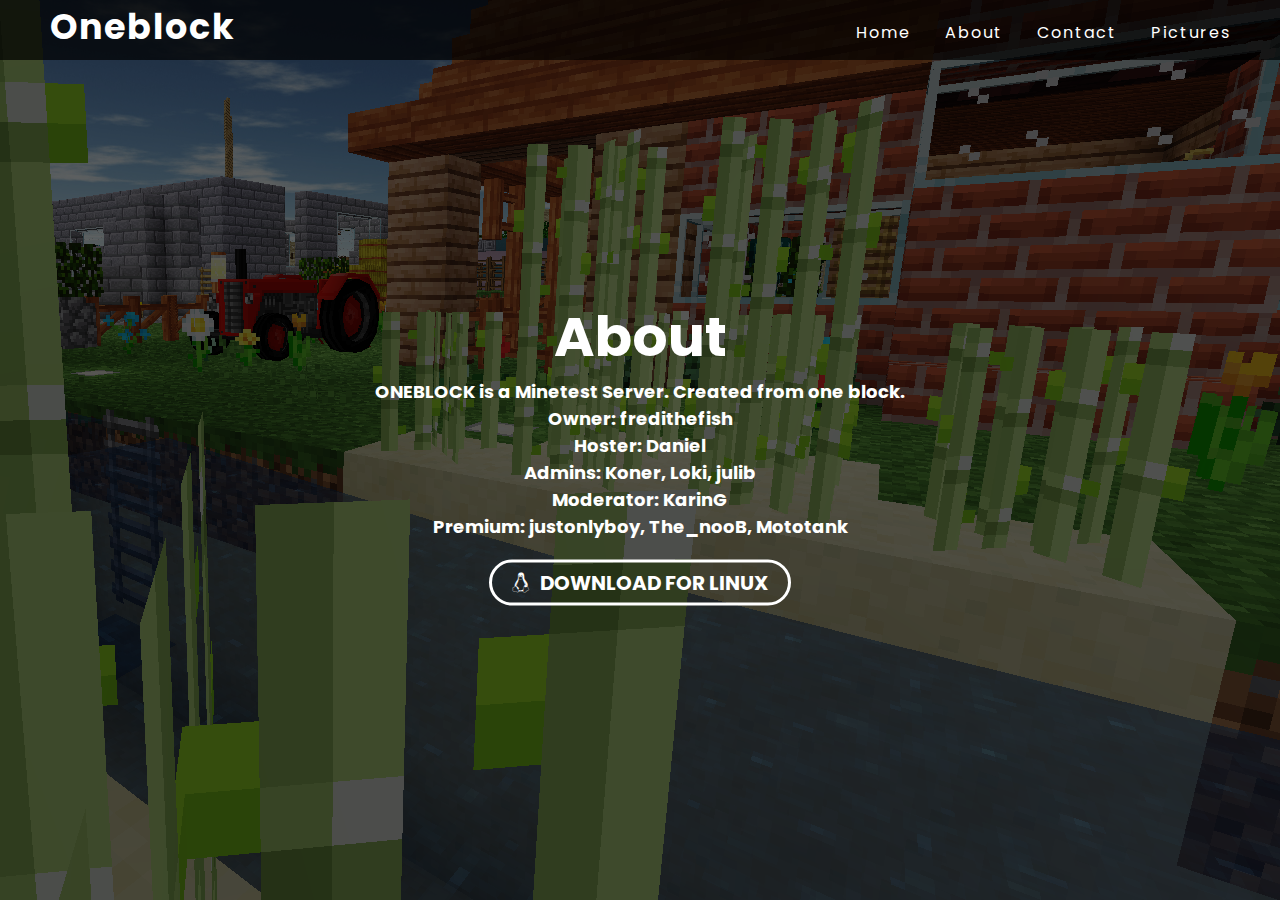
<file: about/index.html>
<!DOCTYPE html>
<html lang="de">
    <head>
        <meta charset="utf-8">
        <title>Fredsoneblockworld</title>
        <link href="../logo/logo.png" rel="shortcut icon">
        <link rel="stylesheet" href="https://use.fontawesome.com/releases/v5.15.3/css/all.css">
        <link href="style.css" rel="stylesheet">
        <script src="script.js"></script>
    </head>
    <body>
        <header>
            <img src="../images/background.png" class="img-bg">
            <div class="nav-area">
                <div class="logo">Oneblock</div>
                <ul class="menu-area">
                    <li><a class="menu-links" href="../index.html">Home</a></li>
                    <li><a class="menu-links" href="#">About</a></li>
                    <li><a class="menu-links" href="../contact/index.html">Contact</a></li>
                    <li><a class="menu-links" href="../pictures/index.html">Pictures</a></li>
                    <li><a class="side-menu" href="#"><i class="fas fa-bars"></i></a></li>
                </ul>
            </div>
            
            <div class="banner-text">
                <h2>About</h2>
                <p>ONEBLOCK is a Minetest Server. Created from one block.</p>
                <p class="owner">Owner: fredithefish</p>
                <p>Hoster: Daniel</p>
                <p>Admins: Koner, Loki, julib</p>
                <p>Moderator: KarinG</p>
                <p>Premium: justonlyboy, The_nooB, Mototank</p>
                <a id="download-btn" style="margin-top: 20px;" href="https://www.minetest.net/downloads/" class="btn">Download Minetest</a>
            </div>
        </header>
    </body>
</html>
</file>
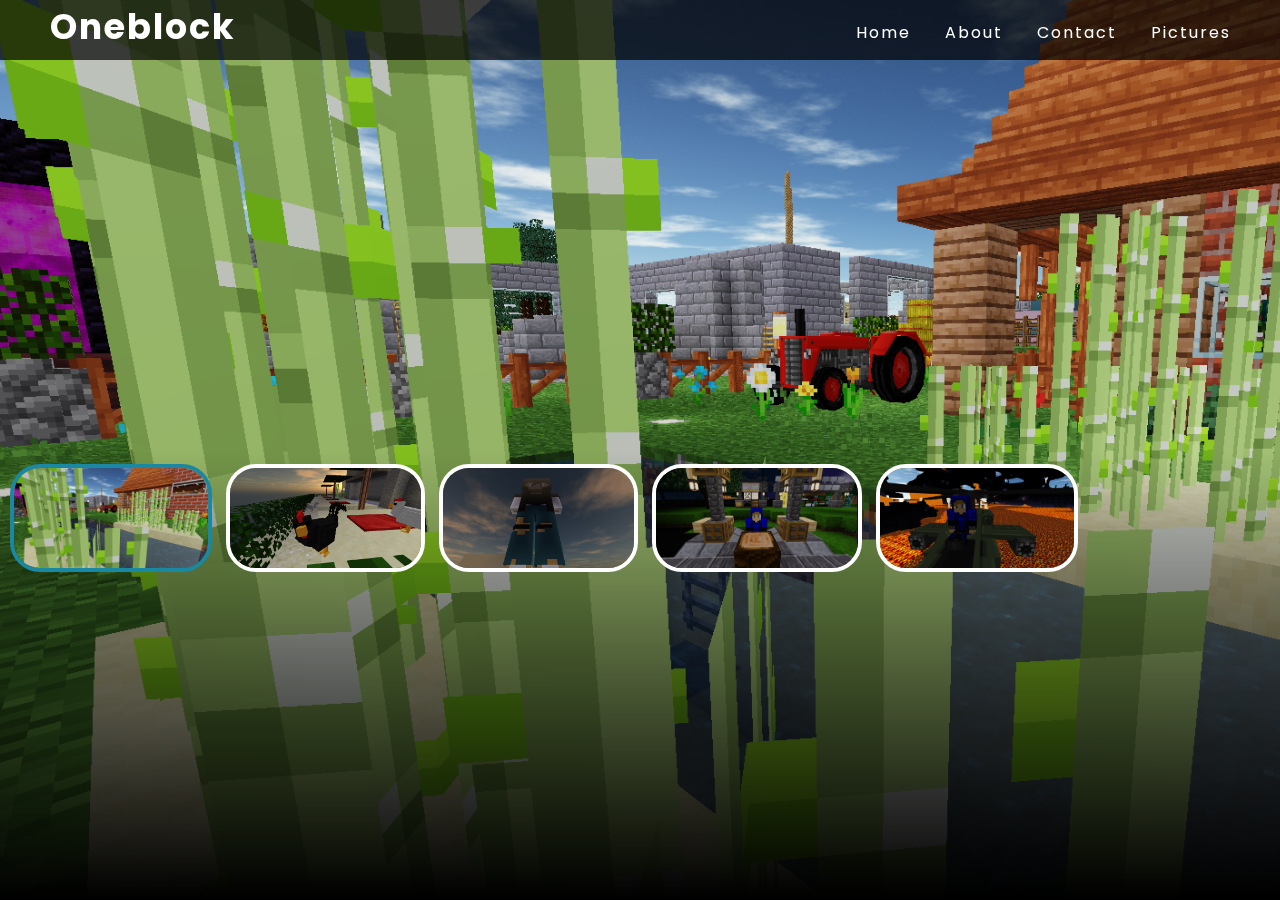
<file: pictures/index.html>
<!DOCTYPE html>
<html lang="de">
    <head>
        <meta charset="utf-8">
        <title>Fredsoneblockworld</title>
        <link href="../logo/logo.png" rel="shortcut icon">
        <link rel="stylesheet" href="https://use.fontawesome.com/releases/v5.6.3/css/all.css">
        <link href="style.css" rel="stylesheet">
        <script src="script.js"></script>
    </head>
    <body>
        <header>
            <div id="img-bg" class="img-bg"></div>
            <div class="nav-area">
                <div class="logo">Oneblock</div>
                <ul class="menu-area">
                    <li><a class="menu-links" href="../index.html">Home</a></li>
                    <li><a class="menu-links" href="#">About</a></li>
                    <li><a class="menu-links" href="../contact/index.html">Contact</a></li>
                    <li><a class="menu-links" href="../pictures/index.html">Pictures</a></li>
                    <li><a class="side-menu" href="#"><i class="fas fa-bars"></i></a></li>
                </ul>
            </div>
            
            <div class="banner-text">
                <div style="margin-top: 80px;"></div>
                <!--<h2>Pictures</h2>-->
                <img onclick="img1()" id="img1" class="pictures active" src="../images/img1.png">
                <img onclick="img2()" id="img2" class="pictures" src="../images/img2.png">
                <img onclick="img3()" id="img3" class="pictures" src="../images/img3.png">
                <img onclick="img4()" id="img4" class="pictures" src="../images/img4.png">
                <img onclick="img5()" id="img5" class="pictures" src="../images/img5.png">
                <img onclick="img6()" id="img6" class="pictures" src="../images/img6.png">
                <img onclick="img7()" id="img7" class="pictures" src="../images/img7.png">
                <a href="mailto:minetest@fredsoneblockworld.v6.rocks" class="btn">Send us Feedback</a>
            </div>
        </header>
    </body>
</html>
</file>
<file: about/style.css>
@import url('https://fonts.googleapis.com/css2?family=Poppins:ital,wght@0,100;0,200;0,300;0,500;0,600;0,700;0,800;0,900;1,100;1,200;1,300;1,400;1,500;1,600;1,700;1,800;1,900&display=swap');

body {
  margin: 0;
  padding: 0;
  font-family: poppins;
}

header {
  overflow: hidden;
  height: 100vh;
}

i {
  margin-right: 10px;
}

.img-bg {
  position: absolute;
  right: 0;
  bottom: 0;
  min-height: 100%;
  min-width: 100%;
  filter: brightness(40%);
}

.nav-area {
  background: rgba(0, 0, 0, 0.7);
  height: 60px;
  position: absolute;
  width: 100%;
}

.logo {
  margin: 0 50px;
  height: 60px;
  float: left;
  color: #fff;
  font-size: 35px;
  text-transform: capitalize;
  font-weight: bold;
  letter-spacing: 2px;
}

.menu-area {
  float: right;
  list-style: none;
  margin: 20px;
}

.menu-area li {
  display: inline-block;
  margin: 0 5px;
}

.menu-area li a {
  text-decoration: none;
  color: #fff;
  padding: 5px 10px;
  letter-spacing: 2px;
}

.menu-area li a:hover {
  color: rgb(26, 136, 162);
}

.side-menu {
  position: relative;
  display: none;
  font-size: 20px;
  bottom: 10px;
}

.banner-text {
  position: absolute;
  top: 50%;
  left: 50%;
  transform: translate(-50%, -50%);
  text-align: center;
}

.banner-text h2 {
  color: #fff;
  font-size: 55px;
  margin: 0;
}

.banner-text p {
  color: #fff;
  font-size: 18px;
  margin: 0;
  font-weight: bold;
}

.owner {
  color: rgb(255,0,0)
  }

.btn {
  display: inline-block;
  margin-top: 5%;
  background: transparent;
  border: 0;
  font-size: 20px;
  text-transform: uppercase;
  border: 3px solid #fff;
  padding: 5px 20px;
  color: #fff;
  border-radius: 50px;
  font-weight: bold;
  text-decoration: none;
  transition: 0.2s;
  }

  .btn:hover {
    color: rgba(0, 0, 0, 0.7);
    background: #fff;
  }

  ::-moz-selection {
    color: #fff;
    background: rgb(26, 136, 162);
  }
  
  ::selection {
    color: #fff;
    background: rgb(26, 136, 162);
  }

  @media screen and (max-width: 840px) {
    .side-menu {
      display: block;
    }

    .menu-links {
      display: none;
    }

    .banner-text h2 {
      font-size: 50px;
    }

    .banner-text p {
      font-size: 15px;
    }
  }
</file>
<file: pictures/style.css>
@import url('https://fonts.googleapis.com/css2?family=Poppins:ital,wght@0,100;0,200;0,300;0,500;0,600;0,700;0,800;0,900;1,100;1,200;1,300;1,400;1,500;1,600;1,700;1,800;1,900&display=swap');

body {
  margin: 0;
  padding: 0;
  font-family: Poppins;
}

header {
  height: 100vh;
  overflow: hidden;
}

.img-bg {
  position: absolute;
  right: 0;
  bottom: 0;
  min-height: 100%;
  min-width: 100%;
  background-image: linear-gradient(to bottom, rgba(0, 0, 0, 0), rgba(0, 0, 0, 0), rgba(0, 0, 0, 1)), url(../images/img1.png);
  background-repeat: no-repeat;
  background-size: cover;
}

.nav-area {
  background: rgba(0, 0, 0, 0.7);
  height: 60px;
  position: fixed;
  width: 100%;
  z-index: 100;
}

.logo {
  margin: 0 50px;
  height: 60px;
  float: left;
  color: #fff;
  font-size: 35px;
  text-transform: capitalize;
  font-weight: bold;
  letter-spacing: 2px;
}

.menu-area {
  float: right;
  list-style: none;
  margin: 20px;
  user-select: none;
  -moz-user-select: none;
  -webkit-user-select: none;
  -ms-user-select: none;
}

.menu-area li {
  display: inline-block;
  margin: 0 5px;
}

.menu-area li a {
  text-decoration: none;
  color: #fff;
  padding: 5px 10px;
  letter-spacing: 2px;
}

.menu-area li a:hover {
  color: rgb(26, 136, 162);
}

.side-menu {
  position: relative;
  display: none;
  font-size: 20px;
  bottom: 10px;
}

.banner-text {
  overflow: auto;
}

.banner-text h2 {
  color: rgb(26, 136, 162);
  font-size: 55px;
  margin-top: 80px;
  margin-left: 30px;
  position: relative;
}

.btn {
  display: inline-block;
  margin-top: 5%;
  background: transparent;
  border: 0;
  font-size: 20px;
  text-transform: uppercase;
  border: 3px solid #fff;
  padding: 5px 20px;
  color: #fff;
  border-radius: 50px;
  font-weight: bold;
  text-decoration: none;
  transition: 0.2s;
  }

  .btn:hover {
    color: rgba(0, 0, 0, 0.7);
    background: #fff;
  }

  .pictures {
    position: relative;
    height: 100px;
    margin-left: 10px;
    border-radius: 30px;
    border: 4px solid #fff;
    margin-top: 30%;
    cursor: pointer;
    user-drag: none;
    -webkit-user-drag: none;
    user-select: none;
    -moz-user-select: none;
    -webkit-user-select: none;
    -ms-user-select: none;
    transition: 0.25s all ease-in-out;
  }

  .pictures:hover {

  }

  .active {
    border: 4px solid rgb(26, 136, 162);
  }

  ::-moz-selection {
    color: #fff;
    background: rgb(26, 136, 162);
  }
  
  ::selection {
    color: #fff;
    background: rgb(26, 136, 162);
  }

  @media screen and (max-width: 840px) {
    .side-menu {
      display: block;
    }

    .menu-links {
      display: none;
    }

    .banner-text h2 {
      font-size: 50px;
      margin-left: 20px;
    }

    .banner-text p {
      font-size: 15px;
    }
  }
</file>
